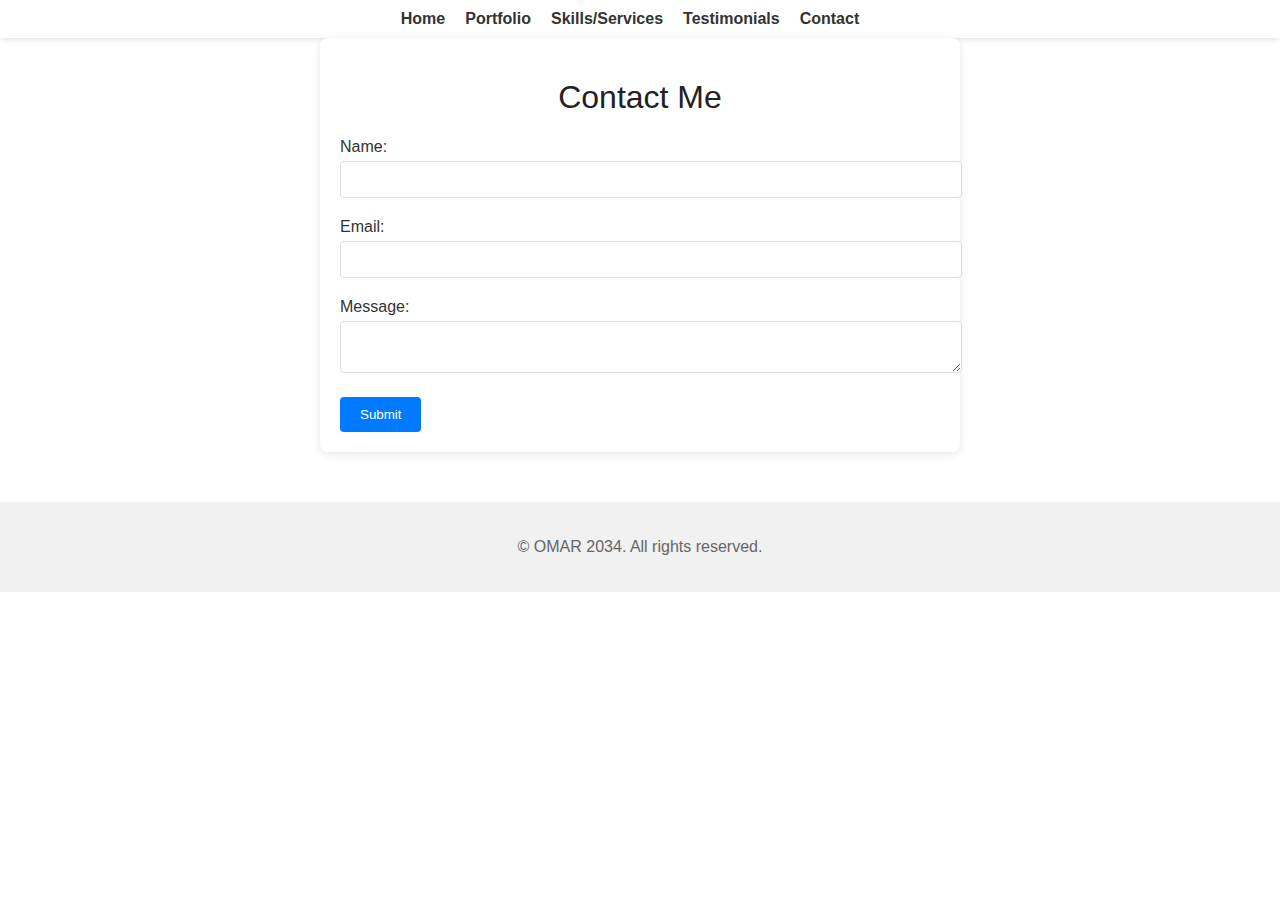
<file: contact.html>
<!DOCTYPE html>
<html lang="en">
<head>
  <meta charset="UTF-8">
  <meta name="viewport" content="width=device-width, initial-scale=1.0">
  <title>Contact Me - Omar 2034</title>
  <link rel="stylesheet" href="css/styles.css">
</head>
<body>
  <header>
    <nav>
      <ul>
        <li><a href="index.html">Home</a></li>
        <li><a href="portfolio.html">Portfolio</a></li>
        <li><a href="skills.html">Skills/Services</a></li>
        <li><a href="testimonials.html">Testimonials</a></li>
        <li><a href="contact.html">Contact</a></li>
      </ul>
    </nav>
  </header>
    <!-- Contact Form -->
  <main class="main-content">
    <div class="contact-container">
      <h1>Contact Me</h1>
      <form id="contactForm" class="contact-form">
        <div class="form-group">
          <label for="name">Name:</label>
          <input type="text" id="name" name="name" required>
        </div>
        <div class="form-group">
          <label for="email">Email:</label>
          <input type="email" id="email" name="email" required>
        </div>
        <div class="form-group">
          <label for="message">Message:</label>
          <textarea id="message" name="message" required></textarea>
        </div>
        <button type="submit">Submit</button>
      </form>
    </div>
  </main>

  <footer>
    <p>&copy; OMAR 2034. All rights reserved.</p>
  </footer>

  <script src="js/scripts.js"></script>
</body>
</html>
</file>
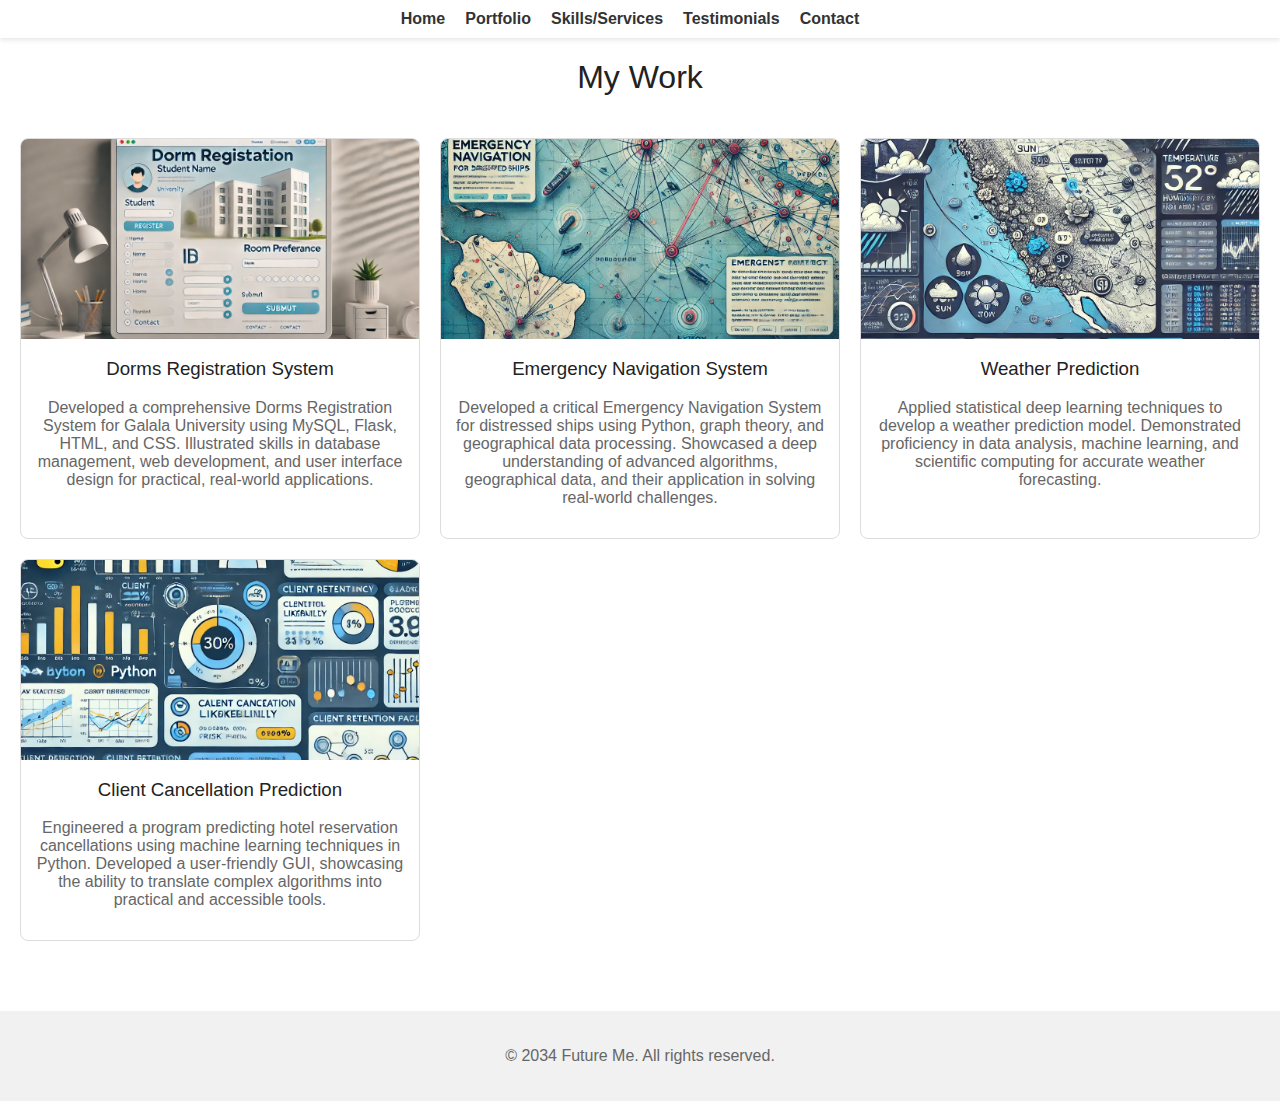
<file: portfolio.html>
<!DOCTYPE html>
<html lang="en">
<head>
  <meta charset="UTF-8">
  <meta name="viewport" content="width=device-width, initial-scale=1.0">
  <title>Portfolio - Future Me</title>
  <link rel="stylesheet" href="css/styles.css">
</head>
<body>
  <header>
    <nav>
      <ul>
        <li><a href="index.html">Home</a></li>
        <li><a href="portfolio.html">Portfolio</a></li>
        <li><a href="skills.html">Skills/Services</a></li>
        <li><a href="testimonials.html">Testimonials</a></li>
        <li><a href="contact.html">Contact</a></li>
      </ul>
    </nav>
  </header>

  <main>
    <section class="portfolio">
      <h1>My Work</h1>
      <div class="project-grid">
        <!-- Project 1 -->
        <div class="project-card">
          <img src="images/1.webp" alt="Project 1 Description">
          <div class="project-info">
            <h3>Dorms Registration System </h3>
            <p>	Developed a comprehensive Dorms Registration System for Galala University using MySQL, Flask, HTML, and CSS.
                	Illustrated skills in database management, web development, and user interface design for practical, real-world applications.
                </p>
                
          </div>
        </div>
        <!-- Project 2 -->
        <div class="project-card">
          <img src="images/2.webp" alt="Project 2 Description">
          <div class="project-info">
            <h3>Emergency Navigation System </h3>
            <p>	Developed a critical Emergency Navigation System for distressed ships using Python, graph theory, and geographical data processing.
                	Showcased a deep understanding of advanced algorithms, geographical data, and their application in solving real-world challenges.
                </p>
          </div>
        </div>
        <!-- Project 3 -->
        <div class="project-card">
            <img src="images/3.webp" alt="Project 2 Description">
            <div class="project-info">
              <h3>Weather Prediction </h3>
              <p>	Applied statistical deep learning techniques to develop a weather prediction model.
                	Demonstrated proficiency in data analysis, machine learning, and scientific computing for accurate weather forecasting.
                </p>
            </div>
          </div>
        <!-- Project 4 -->
        <div class="project-card">
            <img src="images/4.webp" alt="Project 2 Description">
            <div class="project-info">
              <h3>Client Cancellation Prediction</h3>
              <p>	Engineered a program predicting hotel reservation cancellations using machine learning techniques in Python.
                	Developed a user-friendly GUI, showcasing the ability to translate complex algorithms into practical and accessible tools.
                </p>
            </div>
          </div>
      </div>
    </section>
  </main>

  <footer>
    <p>&copy; 2034 Future Me. All rights reserved.</p>
  </footer>
  <script src="js/scripts.js"></script>
</body>
</html>
</file>
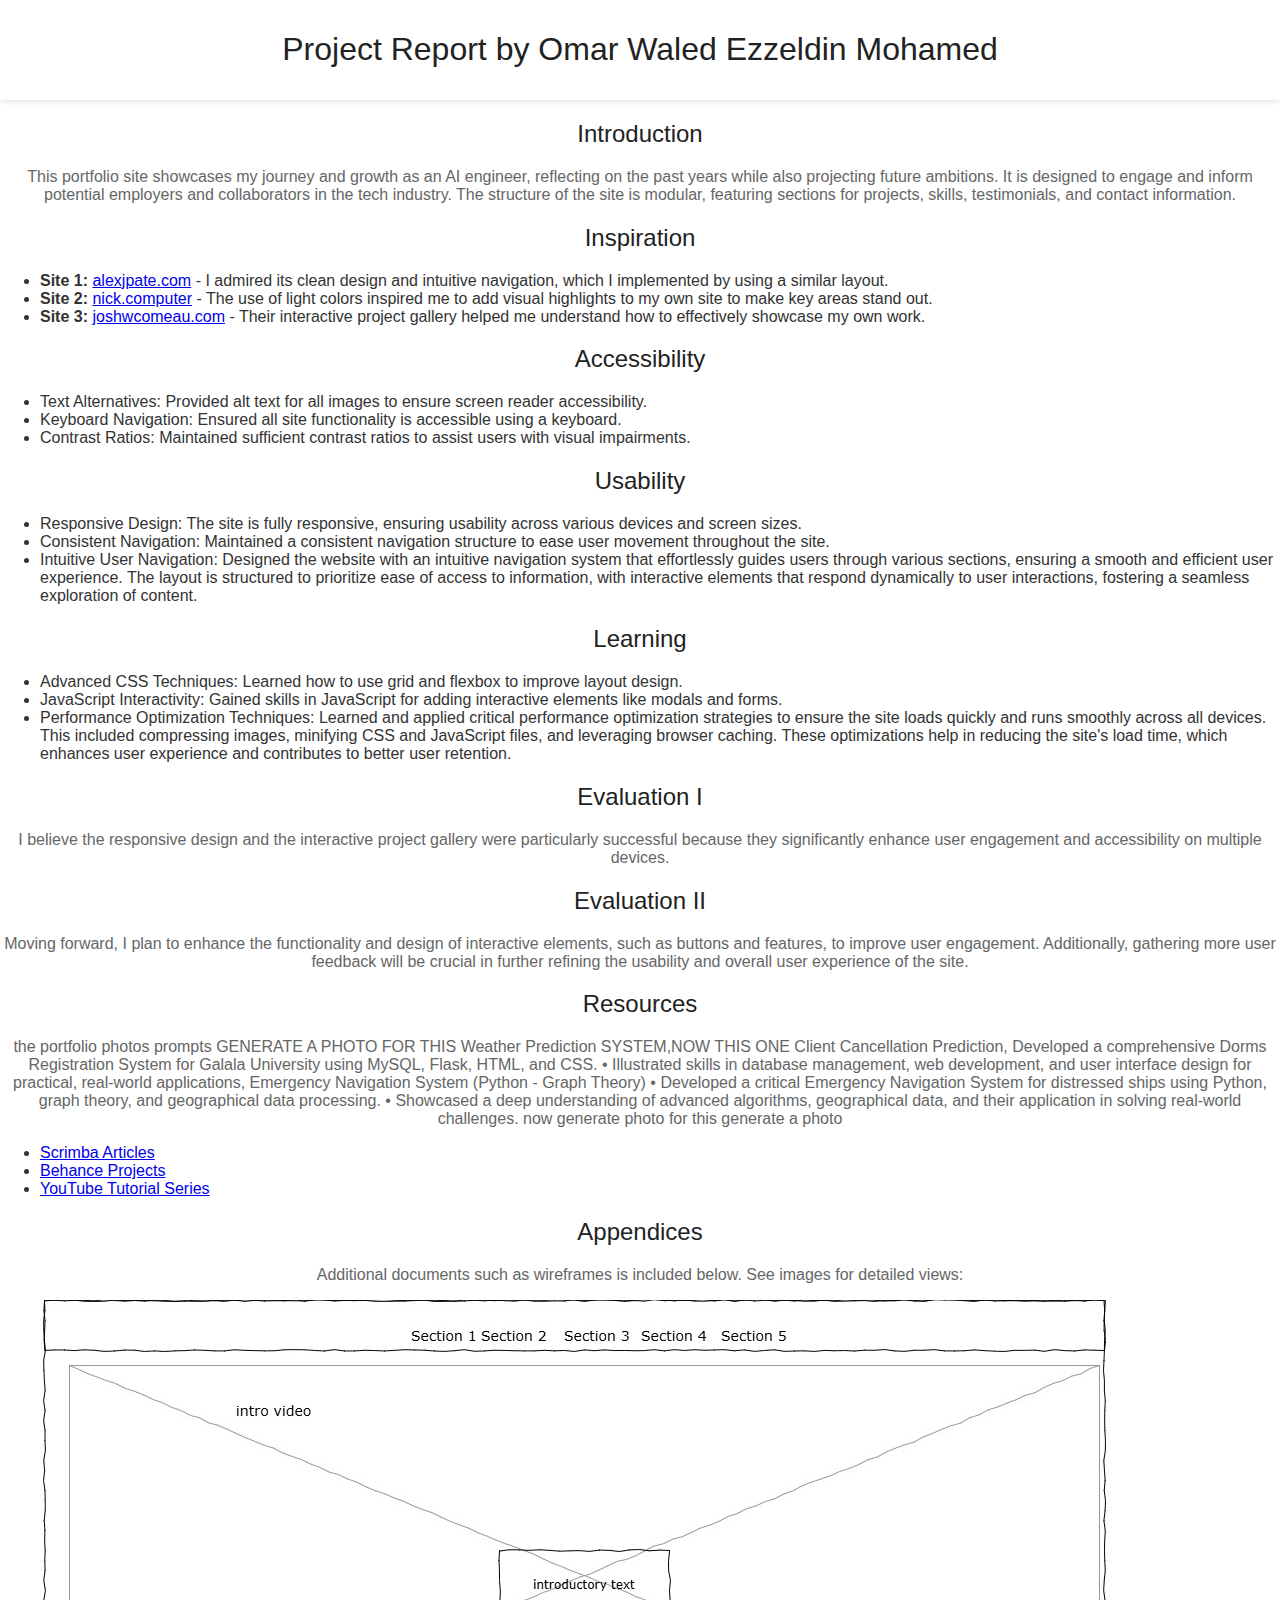
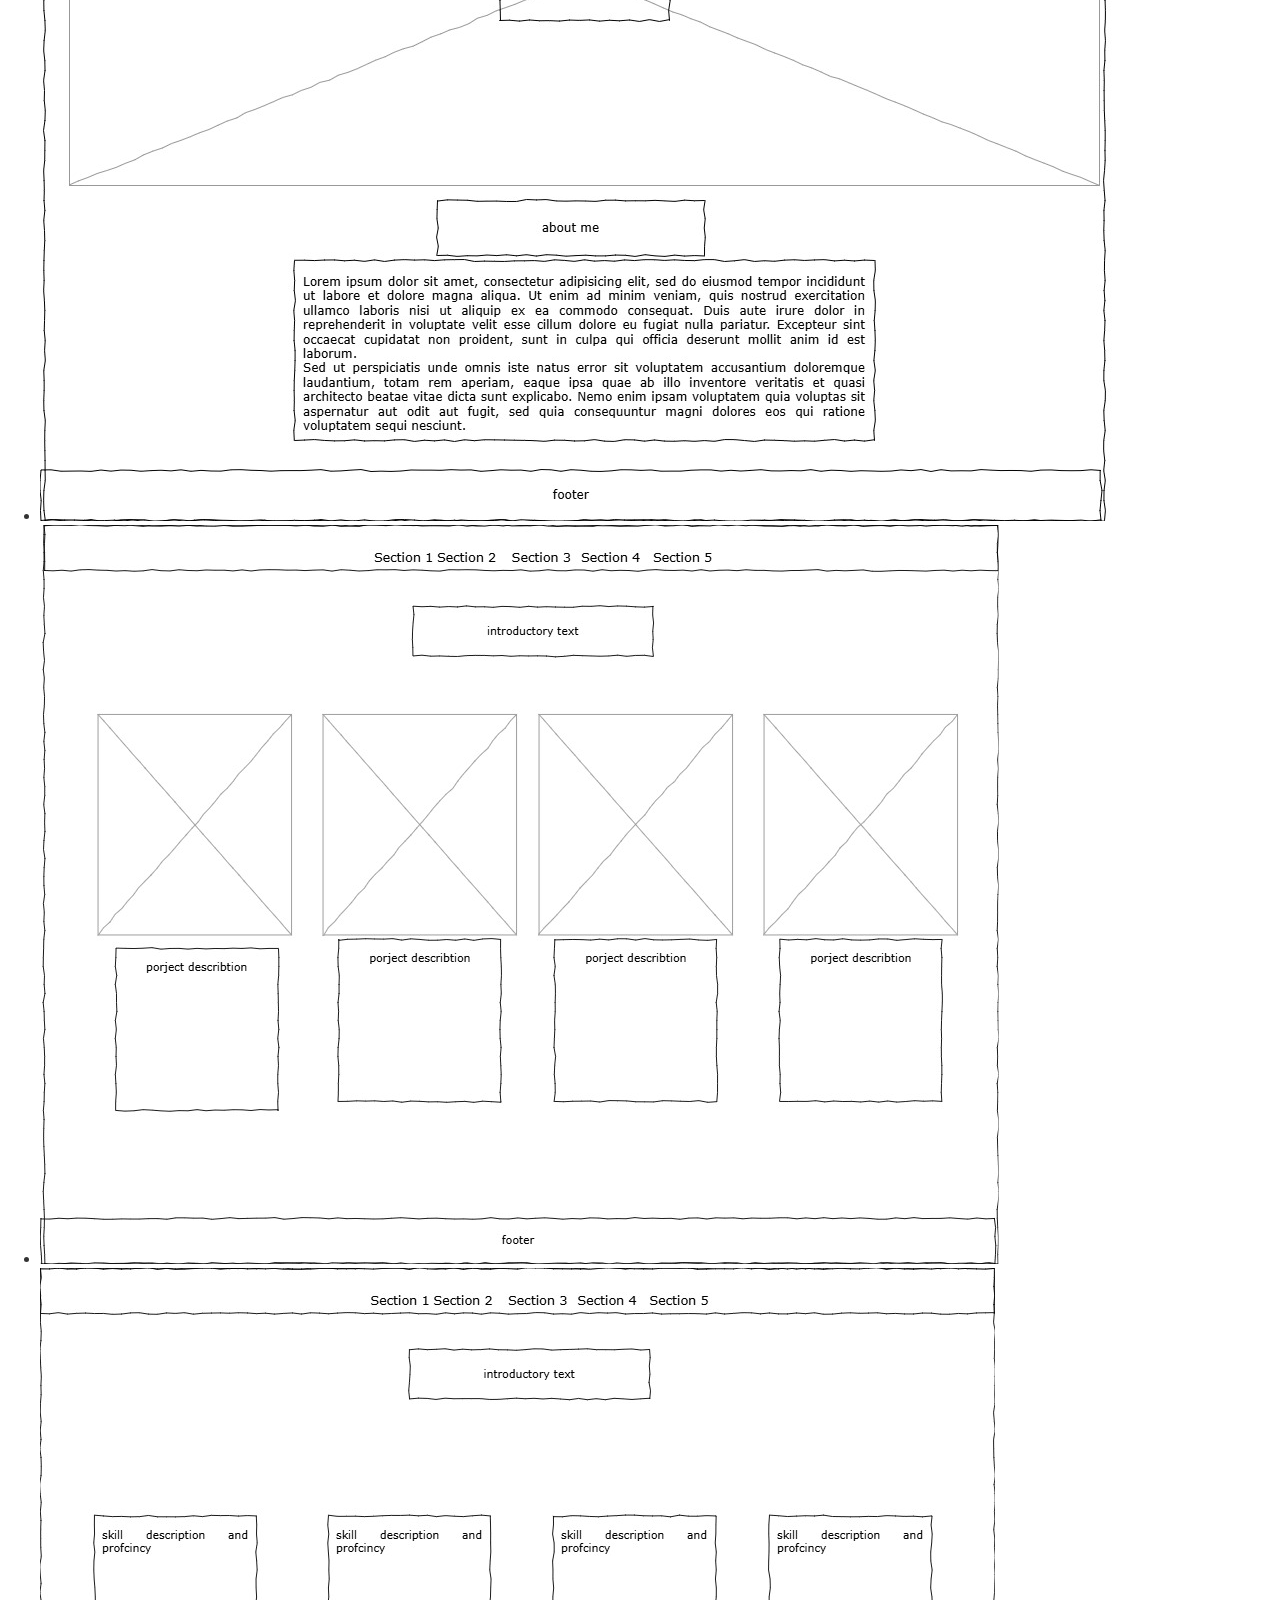
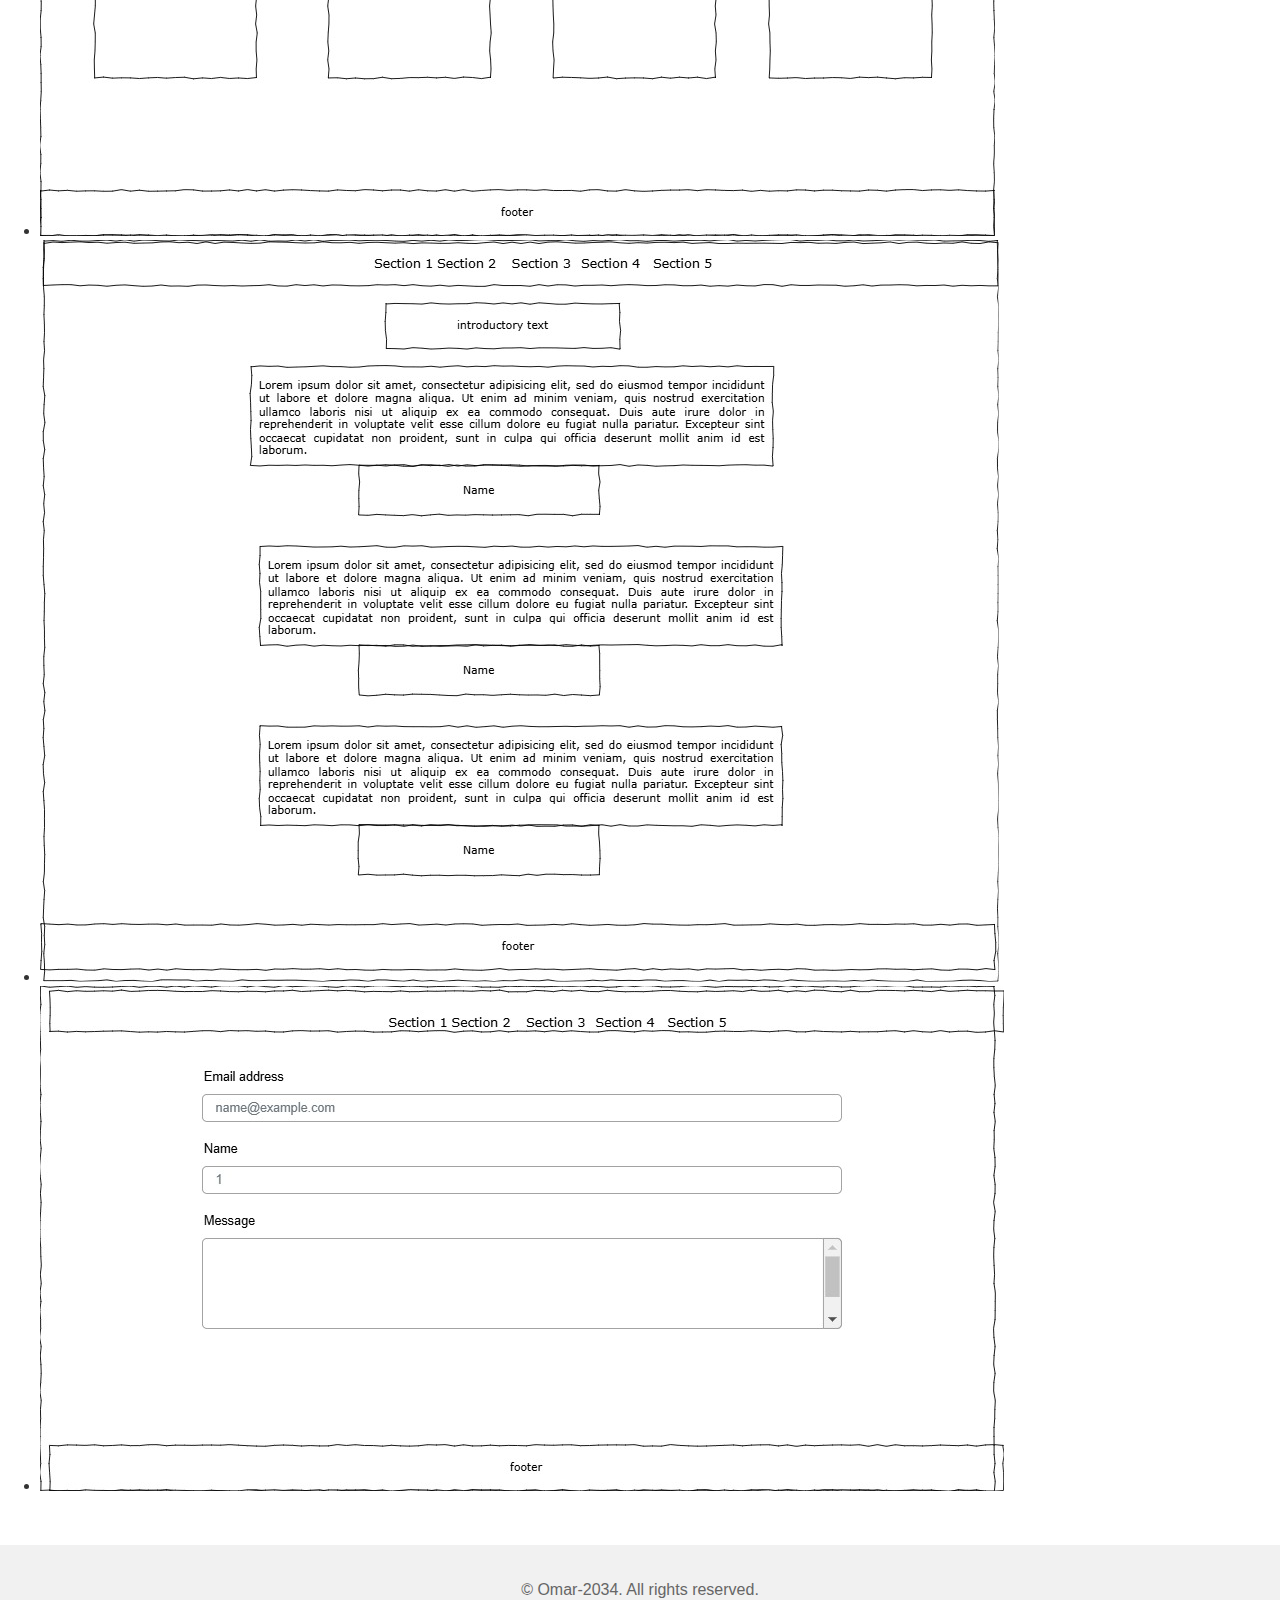
<file: report.html>
<!DOCTYPE html>
<html lang="en">
<head>
  <meta charset="UTF-8">
  <meta name="viewport" content="width=device-width, initial-scale=1.0">
  <title>Project Report - Omar Waled Ezzeldin Mohamed</title>
  <link rel="stylesheet" href="css/styles.css">
</head>
<body>
  <header>
    <h1>Project Report by Omar Waled Ezzeldin Mohamed</h1>
  </header>
  
  <main>
    <section>
      <h2>Introduction</h2>
      <p>This portfolio site showcases my journey and growth as an AI engineer, reflecting on the past years while also projecting future ambitions. It is designed to engage and inform potential employers and collaborators in the tech industry. The structure of the site is modular, featuring sections for projects, skills, testimonials, and contact information.</p>
    </section>

    <section>
      <h2>Inspiration</h2>
      <ul>
        <li><strong>Site 1:</strong> <a href="https://alexjpate.com/" target="_blank">alexjpate.com</a> - I admired its clean design and intuitive navigation, which I implemented by using a similar layout.</li>
        <li><strong>Site 2:</strong> <a href="https://nick.computer/" target="_blank">nick.computer</a> - The use of light colors inspired me to add visual highlights to my own site to make key areas stand out.</li>
        <li><strong>Site 3:</strong> <a href="https://www.joshwcomeau.com/" target="_blank">joshwcomeau.com</a> - Their interactive project gallery helped me understand how to effectively showcase my own work.</li>
      </ul>
    </section>

    <section>
      <h2>Accessibility</h2>
      <ul>
        <li>Text Alternatives: Provided alt text for all images to ensure screen reader accessibility.</li>
        <li>Keyboard Navigation: Ensured all site functionality is accessible using a keyboard.</li>
        <li>Contrast Ratios: Maintained sufficient contrast ratios to assist users with visual impairments.</li>
      </ul>
    </section>

    <section>
      <h2>Usability</h2>
      <ul>
        <li>Responsive Design: The site is fully responsive, ensuring usability across various devices and screen sizes.</li>
        <li>Consistent Navigation: Maintained a consistent navigation structure to ease user movement throughout the site.</li>
        <li>Intuitive User Navigation: Designed the website with an intuitive navigation system that effortlessly guides users through various sections, ensuring a smooth and efficient user experience. The layout is structured to prioritize ease of access to information, with interactive elements that respond dynamically to user interactions, fostering a seamless exploration of content.</li>
      </ul>
    </section>

    <section>
      <h2>Learning</h2>
      <ul>
        <li>Advanced CSS Techniques: Learned how to use grid and flexbox to improve layout design.</li>
        <li>JavaScript Interactivity: Gained skills in JavaScript for adding interactive elements like modals and forms.</li>
        <li>Performance Optimization Techniques: Learned and applied critical performance optimization strategies to ensure the site loads quickly and runs smoothly across all devices. This included compressing images, minifying CSS and JavaScript files, and leveraging browser caching. These optimizations help in reducing the site's load time, which enhances user experience and contributes to better user retention.</li>
      </ul>
    </section>

    <section>
      <h2>Evaluation I</h2>
      <p>I believe the responsive design and the interactive project gallery were particularly successful because they significantly enhance user engagement and accessibility on multiple devices.</p>
    </section>

    <section>
      <h2>Evaluation II</h2>
      <p>Moving forward, I plan to enhance the functionality and design of interactive elements, such as buttons and features, to improve user engagement. Additionally, gathering more user feedback will be crucial in further refining the usability and overall user experience of the site.</p>
    </section>

    <section>
      <h2>Resources</h2>
      <p>the portfolio photos prompts GENERATE A PHOTO FOR THIS Weather Prediction SYSTEM,NOW THIS ONE Client Cancellation Prediction, Developed a comprehensive Dorms Registration System for Galala University using MySQL, Flask, HTML, and CSS.
        •	Illustrated skills in database management, web development, and user interface design for practical, real-world applications, Emergency Navigation System (Python - Graph Theory)
        •	Developed a critical Emergency Navigation System for distressed ships using Python, graph theory, and geographical data processing.
        •	Showcased a deep understanding of advanced algorithms, geographical data, and their application in solving real-world challenges.
          now generate  photo for this
          generate a photo 
   </p>
      <ul>
        <li><a href="https://scrimba.com/articles/minimal-web-developer-portfolio-examples" target="_blank">Scrimba Articles</a></li>
        <li><a href="https://www.behance.net/search/projects/modern%20portfolio%20minimal" target="_blank">Behance Projects</a></li>
        <li><a href="https://www.youtube.com/watch?v=ESnrn1kAD4E&list=PLfqMhTWNBTe0PY9xunOzsP5kmYIz2Hu7i" target="_blank">YouTube Tutorial Series</a></li>
      
      </ul>
    </section>

    <section>
        <h2>Appendices</h2>
        <p>Additional documents  such as wireframes is included below. See images for detailed views:</p>
        <ul>
          <li><img src="images/wireframe1.jpg" alt="Wireframe 1" style="max-width:100%;height:auto;"></li>
          <li><img src="images/wireframe2.jpg" alt="Wireframe 2" style="max-width:100%;height:auto;"></li>
          <li><img src="images/wireframe3.jpg" alt="Wireframe 3" style="max-width:100%;height:auto;"></li>
          <li><img src="images/wireframe4.jpg" alt="Wireframe 4" style="max-width:100%;height:auto;"></li>
          <li><img src="images/wireframe5.jpg" alt="Wireframe 5" style="max-width:100%;height:auto;"></li>
        </ul>
      
    </section>
  </main>

  <footer>
    <p>&copy; Omar-2034. All rights reserved.</p>
  </footer>
</body>
</html>
</file>
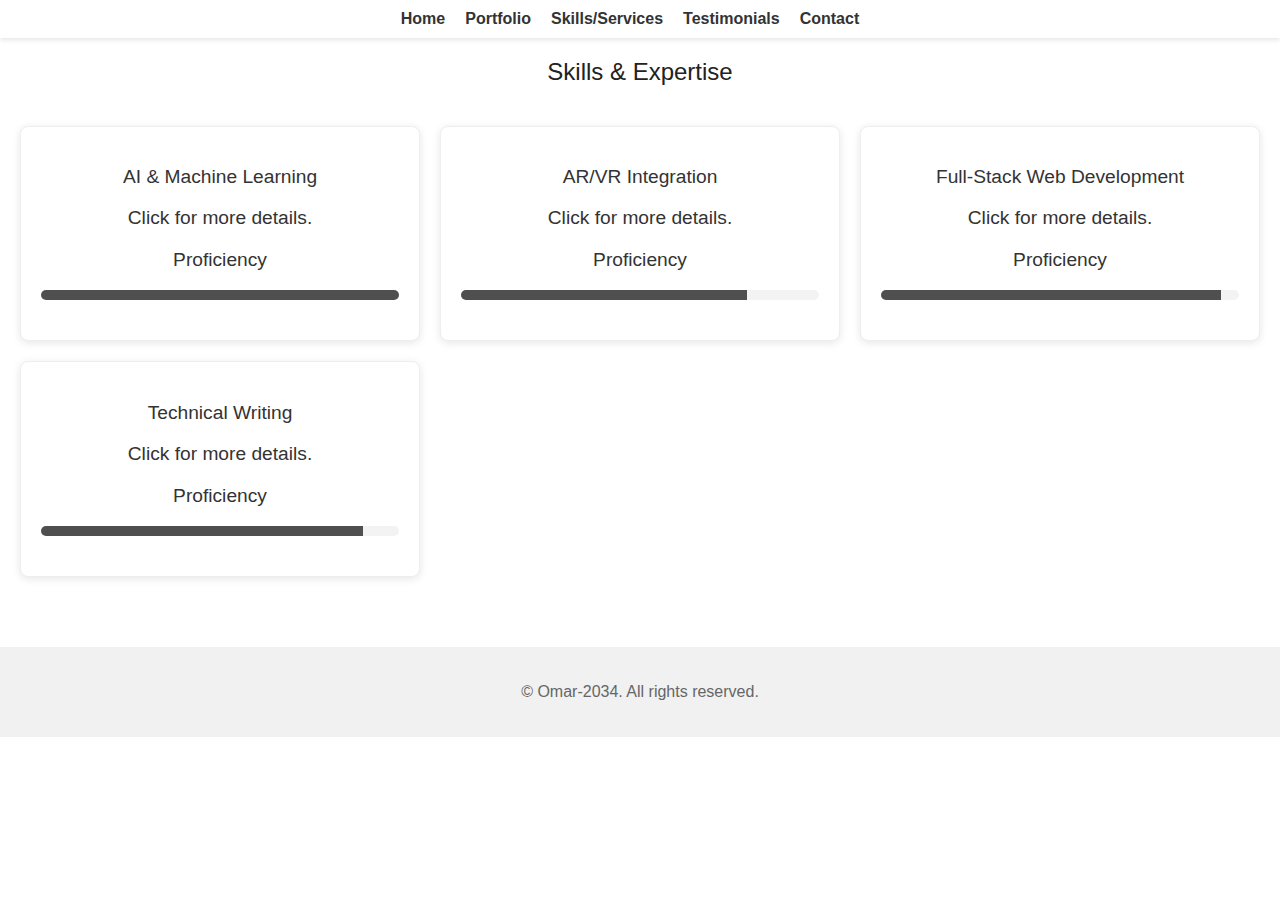
<file: skills.html>
<!DOCTYPE html>
<html lang="en">
<head>
  <meta charset="UTF-8">
  <meta name="viewport" content="width=device-width, initial-scale=1.0">
  <title>Skills and Services - Omar 2034</title>
  <link rel="stylesheet" href="css/styles.css">
</head>
<body>
  <!-- Header Section -->
  <header>
    <nav>
      <ul>
        <li><a href="index.html">Home</a></li>
        <li><a href="portfolio.html">Portfolio</a></li>
        <li><a href="skills.html">Skills/Services</a></li>
        <li><a href="testimonials.html">Testimonials</a></li>
        <li><a href="contact.html">Contact</a></li>
      </ul>
    </nav>
  </header>

  <!-- Skills Section -->
  <section class="skills">
    <h2>Skills & Expertise</h2>
    <div class="skills-grid">
      <!-- AI & Machine Learning Skill Card -->
      <div class="skill-card" onclick="openModal('modalAI')">
        <h3>AI & Machine Learning</h3>
        <p>Click for more details.</p>
        <div class="skill-progress">
          <h3>Proficiency</h3>
          <div class="progress-bar">
            <div class="progress" style="width: 100%;"></div>
          </div>
        </div>
      </div>
      <!-- Modal for AI & Machine Learning -->
      <div id="modalAI" class="modal">
        <div class="modal-content">
          <span class="close" onclick="closeModal('modalAI')">&times;</span>
          <h3>AI & Machine Learning</h3>
          <p>Detailed information about AI and machine learning expertise, projects, and technologies used.</p>
          <ul>
            <li><strong>Machine Learning Algorithms:</strong> Expert in supervised and unsupervised learning models like SVM, k-means, and neural networks.</li>
            <li><strong>Deep Learning:</strong> Hands-on experience with TensorFlow and Keras for building and training advanced neural network architectures.</li>
            <li><strong>Data Processing:</strong> Proficient in using Pandas and NumPy for data analysis and preprocessing.</li>
          </ul>
        </div>
      </div>

      <!-- AR/VR Integration Skill Card -->
      <div class="skill-card" onclick="openModal('modalARVR')">
        <h3>AR/VR Integration</h3>
        <p>Click for more details.</p>
        <div class="skill-progress">
          <h3>Proficiency</h3>
          <div class="progress-bar">
            <div class="progress" style="width: 80%;"></div>
          </div>
        </div>
      </div>
      <!-- Modal for AR/VR Integration -->
      <div id="modalARVR" class="modal">
        <div class="modal-content">
          <span class="close" onclick="closeModal('modalARVR')">&times;</span>
          <h3>AR/VR Integration</h3>
          <p>Insights into AR and VR development with a focus on immersive experiences.</p>
          <ul>
            <li><strong>Unity & Unreal Engine:</strong> Developed multiple AR/VR experiences using leading game engines.</li>
            <li><strong>3D Modeling:</strong> Skilled in creating 3D assets for virtual environments using Blender and Maya.</li>
            <li><strong>User Interaction:</strong> Experience in optimizing user interfaces for VR applications to enhance usability.</li>
          </ul>
        </div>
      </div>

      <!-- Full-Stack Web Development Skill Card -->
      <div class="skill-card" onclick="openModal('modalWebDev')">
        <h3>Full-Stack Web Development</h3>
        <p>Click for more details.</p>
        <div class="skill-progress">
          <h3>Proficiency</h3>
          <div class="progress-bar">
            <div class="progress" style="width: 95%;"></div>
          </div>
        </div>
      </div>
      <!-- Modal for Full-Stack Web Development -->
      <div id="modalWebDev" class="modal">
        <div class="modal-content">
          <span class="close" onclick="closeModal('modalWebDev')">&times;</span>
          <h3>Full-Stack Web Development</h3>
          <p>Comprehensive capabilities in both front-end and back-end development.</p>
          <ul>
            <li><strong>Languages & Frameworks:</strong> Proficient in JavaScript, Python, React, and Node.js.</li>
            <li><strong>Database Management:</strong> Experienced with SQL and NoSQL databases, including MySQL and MongoDB.</li>
            <li><strong>API Development:</strong> Capable of designing and implementing RESTful services.</li>
          </ul>
        </div>
      </div>

      <!-- Technical Writing Skill Card -->
      <div class="skill-card" onclick="openModal('modalTechWriting')">
        <h3>Technical Writing</h3>
        <p>Click for more details.</p>
        <div class="skill-progress">
          <h3>Proficiency</h3>
          <div class="progress-bar">
            <div class="progress" style="width: 90%;"></div>
          </div>
        </div>
      </div>
      <!-- Modal for Technical Writing -->
      <div id="modalTechWriting" class="modal">
        <div class="modal-content">
          <span class="close" onclick="closeModal('modalTechWriting')">&times;</span>
          <h3>Technical Writing</h3>
          <p>Expertise in creating clear and comprehensive documentation, manuals, and reports.</p>
          <ul>
            <li><strong>Documentation Standards:</strong> Adherence to international standards for technical documentation.</li>
            <li><strong>Tool Proficiency:</strong> Skilled in using tools like MadCap Flare and Adobe FrameMaker.</li>
            <li><strong>Content Management:</strong> Experienced in managing documentation lifecycle using CMS like Drupal and WordPress.</li>
          </ul>
        </div>
      </div>

    </div>
  </section>

<!-- Footer Section -->
<footer>
  <p>&copy; Omar-2034. All rights reserved.</p>
</footer>

<script src="js/scripts.js"></script>
</body>
</html>
</file>
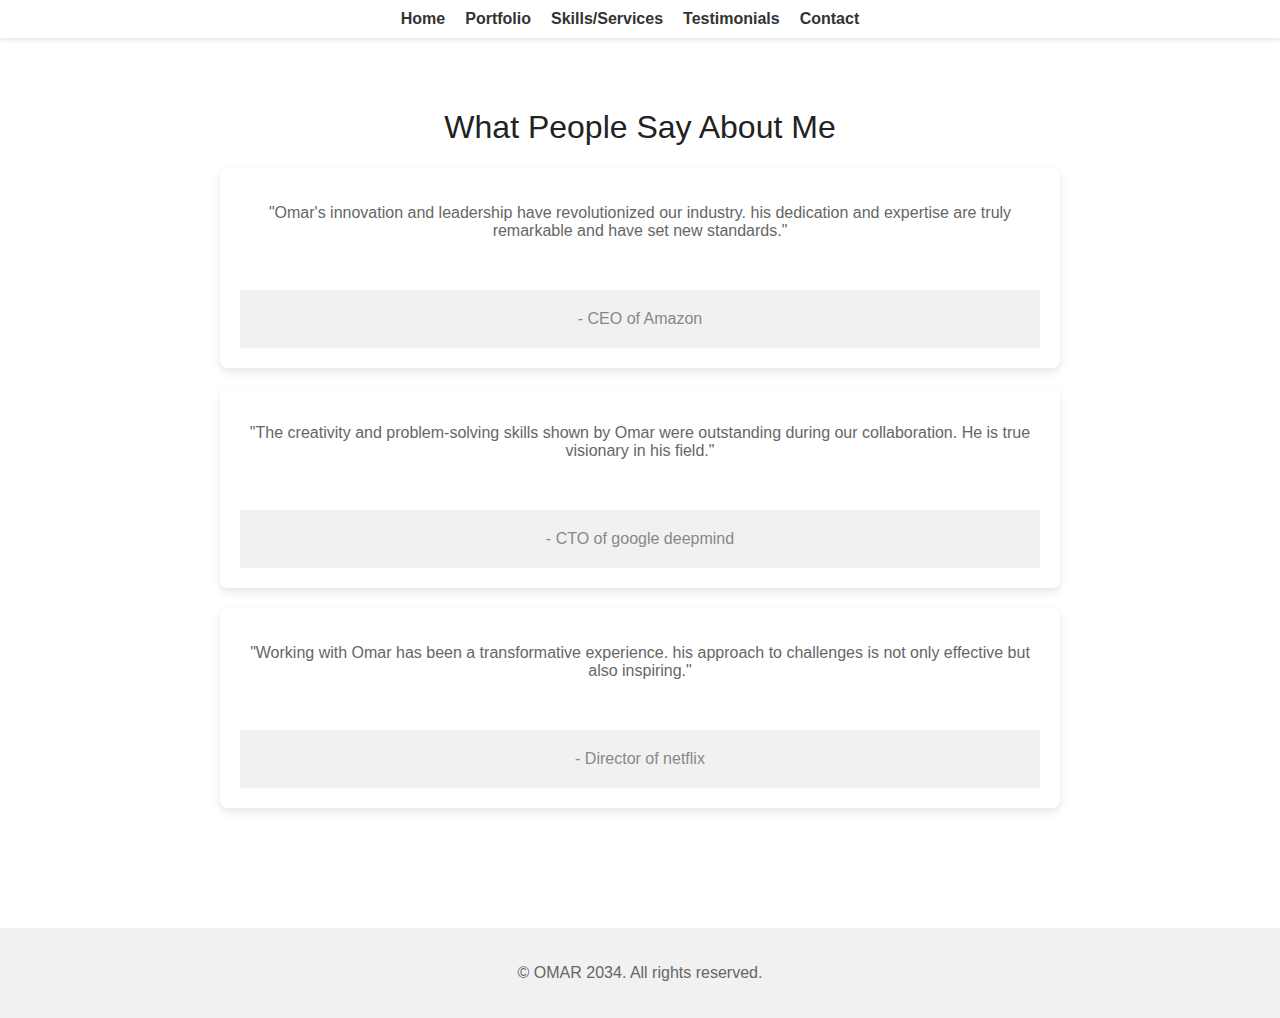
<file: testimonials.html>
<!DOCTYPE html>
<html lang="en">
<head>
  <meta charset="UTF-8">
  <meta name="viewport" content="width=device-width, initial-scale=1.0">
  <title>Testimonials - Omar 2034</title>
  <link rel="stylesheet" href="css/styles.css">
</head>
<body>
  <header>
    <nav>
      <ul>
        <li><a href="index.html">Home</a></li>
        <li><a href="portfolio.html">Portfolio</a></li>
        <li><a href="skills.html">Skills/Services</a></li>
        <li><a href="testimonials.html">Testimonials</a></li>
        <li><a href="contact.html">Contact</a></li>
      </ul>
    </nav>
  </header>

  <main>
    <section class="testimonials-container">
      <h1>What People Say About Me</h1>
      <div class="testimonial-card">
        <p>"Omar's innovation and leadership have revolutionized our industry. his dedication and expertise are truly remarkable and have set new standards."</p>
        <footer>- CEO of Amazon</footer>
      </div>
      <div class="testimonial-card">
        <p>"The creativity and problem-solving skills shown by Omar were outstanding during our collaboration. He is true visionary in his field."</p>
        <footer>- CTO of google deepmind</footer>
      </div>
      <div class="testimonial-card">
        <p>"Working with Omar has been a transformative experience. his approach to challenges is not only effective but also inspiring."</p>
        <footer>- Director of netflix</footer>
      </div>
    </section>
  </main>

  <footer>
    <p>&copy; OMAR 2034. All rights reserved.</p>
  </footer>
  <script src="js/scripts.js"></script>
</body>
</html>
</file>
<file: css/styles.css>
/* General Styles */
body {
  font-family: 'Helvetica Neue', Arial, sans-serif;
  color: #333;
  background-color: #fff;
  margin: 0;
  padding: 0;
}

h1, h2, h3 {
  font-weight: normal;
  text-align: center;
  color: #222;
}

p {
  text-align: center;
  color: #666;
}

/* Header Styles */
header {
  background-color: #fff;
  padding: 10px 0;
  box-shadow: 0 2px 5px rgba(0,0,0,0.1);
}

header nav ul {
  list-style: none;
  margin: 0;
  padding: 0;
  display: flex;
  justify-content: center;
}

header nav ul li {
  margin-right: 20px;
}

header nav ul li a {
  text-decoration: none;
  color: #333;
  font-weight: bold;
}

/* Hero Section Styles */
.hero {
  position: relative;
  width: 100%;
  height: 500px;
}

.hero img {
  width: 100%;
  height: 100%;
  object-fit: cover;
}

.hero-text {
  position: absolute;
  top: 50%;
  left: 50%;
  transform: translate(-50%, -50%);
  text-align: center;
  color: white;
  background: rgba(0, 0, 0, 0.5);
  padding: 20px;
  border-radius: 5px;
}

/* About and Projects Section Styles */
.about, .projects {
  padding: 50px;
  text-align: center;
}

/* Grid System for Projects and Skills */
.grid, .skills-grid {
  display: grid;
  grid-template-columns: repeat(auto-fill, minmax(300px, 1fr));
  gap: 20px;
  padding: 20px;
}

/* Skill Card Styles */
.skill-card {
  background-color: #fff;
  border: 1px solid #eee;
  padding: 20px;
  box-shadow: 0 2px 8px rgba(0,0,0,0.1);
  border-radius: 8px;
  transition: transform 0.3s ease, box-shadow 0.3s ease;
  text-align: center;
}

.skill-card img {
  width: 60px;
  margin-bottom: 20px;
}

.skill-card h3, .skill-card p {
  color: #333;
  font-size: 1.2em;
}

/* Hover Effects */
.skill-card:hover {
  transform: translateY(-10px);
  box-shadow: 0 4px 12px rgba(0,0,0,0.2);
}

/* Progress Bar Styles */
.skill-progress {
  margin: 20px 0;
}

.progress-bar {
  background-color: #f3f3f3;
  border-radius: 8px;
  overflow: hidden;
  width: 100%;
  height: 10px;
}

.progress {
background-color: #4f4f4f;
height: 100%;
transition: width 0.5s ease;
}

/*            skills Modal        */
/* Modal base styles */
.modal {
  display: none; /* Hidden by default */
  position: fixed; /* Stay in place */
  z-index: 1; /* Sit on top */
  left: 0;
  top: 0;
  width: 100%; /* Full width */
  height: 100%; /* Full height */
  overflow: auto; /* Enable scroll if needed */
  background-color: rgb(0,0,0); /* Fallback color */
  background-color: rgba(0,0,0,0.4); /* Black w/ opacity */
}

/* Modal Content */
.modal-content {
  background-color: #fefefe;
  margin: 15% auto; /* 15% from the top and centered */
  padding: 20px;
  border: 1px solid #888;
  width: 80%; /* Could be more or less, depending on screen size */
}

/* The Close Button */
.close {
  color: #aaa;
  float: right;
  font-size: 28px;
  font-weight: bold;
}

.close:hover,
.close:focus {
  color: black;
  text-decoration: none;
  cursor: pointer;
}

/* Footer Styles */
footer {
  background-color: #f1f1f1;
  text-align: center;
  padding: 20px 0;
  margin-top: 50px;
  color: #888;
}

/* Video Section Styles */
.video-section {
  padding: 50px;
  text-align: center;
  background-color: #f9f9f9;
}

.video-section video {
  width: 80%;
  max-width: 800px;
  border-radius: 8px;
  box-shadow: 0 4px 10px rgba(0,0,0,0.1);
}

/* Full-screen Video Background Styles */
.video-bg-section {
  position: relative;
  width: 100%;
  height: 100vh; /* Full viewport height */
  overflow: hidden;
}

.bg-video {
  position: absolute;
  top: 0;
  left: 0;
  width: 100%;
  height: 100%;
  object-fit: cover; /* Ensures video covers the section while maintaining aspect ratio */
  z-index: -1; /* Keeps the video behind the content */
}

.video-overlay {
  position: absolute;
  top: 50%;
  left: 50%;
  transform: translate(-50%, -50%);
  text-align: center;
  color: white;
  z-index: 1;
}

.video-overlay h1, .video-overlay p {
  font-size: 3em;
  font-weight: bold;
  margin: 0;
  margin-top: 10px;
}

/* Contact Form Styles */
.main-content {
  flex: 1;
  display: flex;
  align-items: center;
  justify-content: center;
}

.contact-container {
  background: white;
  padding: 20px;
  border-radius: 8px;
  box-shadow: 0 2px 10px rgba(0,0,0,0.1);
  width: 90%;
  max-width: 600px;
}

.contact-form .form-group {
  margin-bottom: 20px;
}

.contact-form label {
  display: block;
  margin-bottom: 5px;
}

.contact-form input, .contact-form textarea {
  width: 100%;
  padding: 10px;
  border: 1px solid #ddd;
  border-radius: 4px;
}

.contact-form button {
  background: #007BFF;
  color: white;
  border: none;
  padding: 10px 20px;
  border-radius: 4px;
  cursor: pointer;
}

.contact-form button:hover {
  background: #0056b3;
}

/* Testimonials Styles */
.testimonials-container {
  padding: 50px;
  text-align: center;
}

.testimonial-card {
  background: white;
  margin: 20px auto;
  padding: 20px;
  border-radius: 8px;
  box-shadow: 0 4px 8px rgba(0,0,0,0.1);
  width: 80%;
  max-width: 800px;
}

/* Portfolio Styles */
.portfolio {
  text-align: center;
}

.project-grid {
  display: grid;
  grid-template-columns: repeat(auto-fit, minmax(300px, 1fr));
  gap: 20px;
  padding: 20px;
}

.project-card {
  background: white;
  border: 1px solid #ddd;
  border-radius: 8px;
  overflow: hidden;
  transition: transform 0.3s ease;
}

.project-card:hover {
  transform: scale(1.05);
  box-shadow: 0 5px 15px rgba(0,0,0,0.2);
}

.project-card img {
  width: 100%;
  height: 200px;
  object-fit: cover;
}

.project-info {
  padding: 15px;
}

.project-info h3 {
  margin-top: 0;
}



/* Media Queries for Responsiveness */
@media (max-width: 768px) {
  .hero-text {
    font-size: 16px;
  }
  
  .grid {
    grid-template-columns: 1fr;
  }
}
</file>
